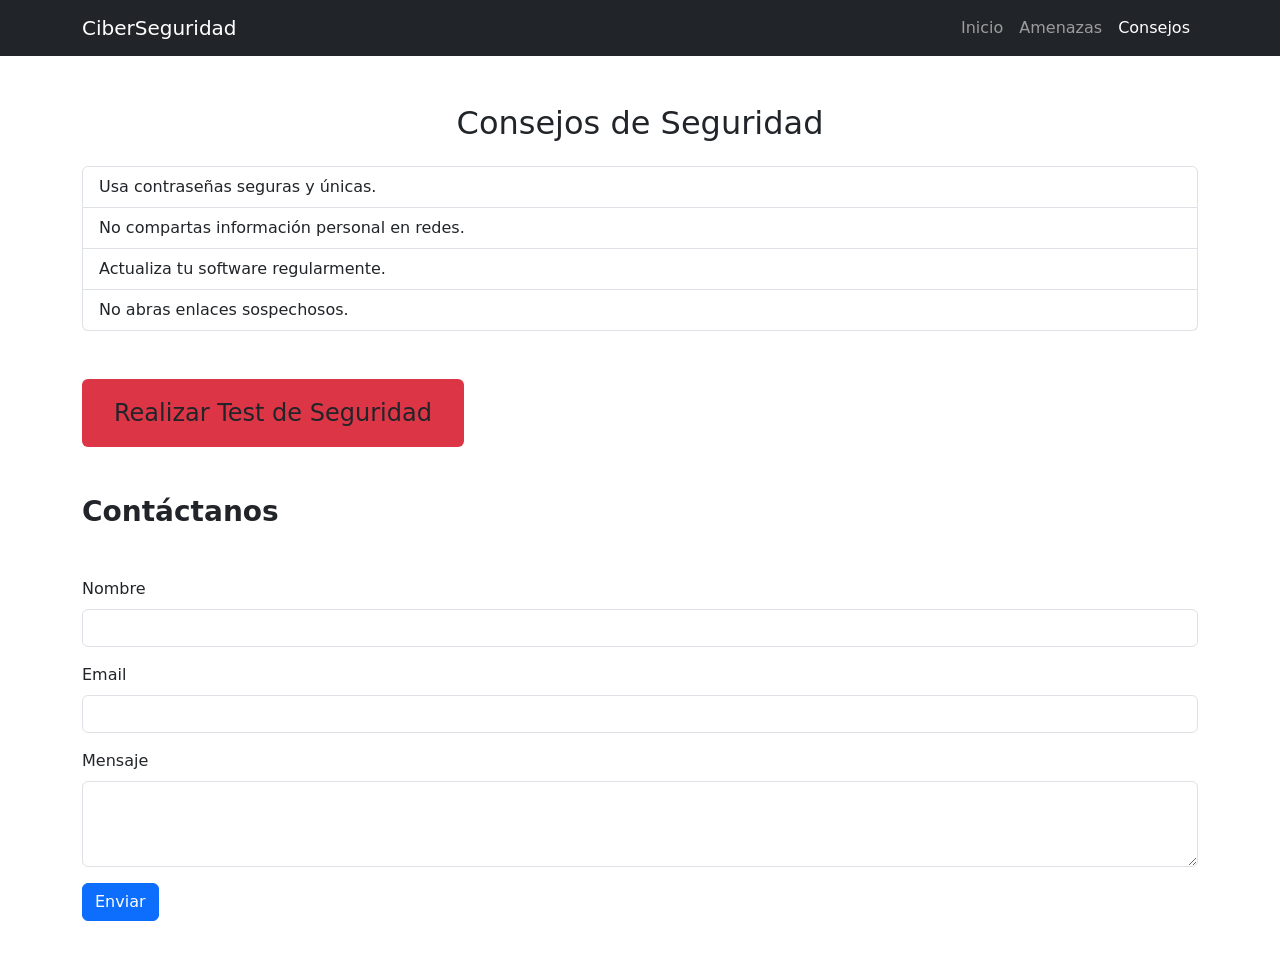
<file: consejos.html>
<!DOCTYPE html>
<html lang="es">
  <head>
    <meta charset="UTF-8" />
    <meta name="viewport" content="width=device-width, initial-scale=1.0" />
    <title>Consejos de Seguridad</title>
    <link
      href="https://cdn.jsdelivr.net/npm/bootstrap@5.3.3/dist/css/bootstrap.min.css"
      rel="stylesheet"
    />
    <link rel="stylesheet" href="assets/styles.css" />
    <script src="https://code.jquery.com/jquery-3.7.1.min.js"></script>
  </head>
  <body>
    <nav class="navbar navbar-expand-lg navbar-dark bg-dark">
      <div class="container">
        <a class="navbar-brand" href="#">CiberSeguridad</a>
        <button
          class="navbar-toggler"
          type="button"
          data-bs-toggle="collapse"
          data-bs-target="#navbarNav"
        >
          <span class="navbar-toggler-icon"></span>
        </button>
        <div class="collapse navbar-collapse" id="navbarNav">
          <ul class="navbar-nav ms-auto">
            <li class="nav-item">
              <a class="nav-link" href="index.html">Inicio</a>
            </li>
            <li class="nav-item">
              <a class="nav-link" href="amenazas.html">Amenazas</a>
            </li>
            <li class="nav-item">
              <a class="nav-link active" href="#">Consejos</a>
            </li>
          </ul>
        </div>
      </div>
    </nav>

    <div class="container my-5">
      <h2 class="mb-4 text-center">Consejos de Seguridad</h2>
      <ul class="list-group mb-4" id="listaConsejos">
        <li class="list-group-item">Usa contraseñas seguras y únicas.</li>
        <li class="list-group-item">
          No compartas información personal en redes.
        </li>
        <li class="list-group-item">Actualiza tu software regularmente.</li>
        <li class="list-group-item">No abras enlaces sospechosos.</li>
      </ul>

      

      <!-- Botón y modal del test -->
      <button
        class="btn btn-test mt-4"
        data-bs-toggle="modal"
        data-bs-target="#testModal"
      >
        Realizar Test de Seguridad
      </button>

      <div class="modal fade" id="testModal" tabindex="-1">
        <div class="modal-dialog">
          <div class="modal-content">
            <div class="modal-header">
              <h5 class="modal-title">Test de Seguridad</h5>
              <button
                type="button"
                class="btn-close"
                data-bs-dismiss="modal"
              ></button>
            </div>
            <div class="modal-body">
              <p>¿Cuál es una contraseña segura?</p>
              <select class="form-select" id="respuesta">
                <option value="1">123456</option>
                <option value="2">Tu nombre y apellido</option>
                <option value="3">
                  Combinación de letras, números y símbolos
                </option>
              </select>
              <div id="resultado" class="mt-3"></div>
            </div>
            <div class="modal-footer">
              <button class="btn btn-primary" id="verResultado">
                Ver Resultado
              </button>
            </div>
          </div>
        </div>
      </div>

      <!-- Formulario de contacto -->
      <h3 id="contactoFormTitle">Contáctanos</h3>
      <form id="contactoForm">
        <div class="mb-3">
          <label for="nombre" class="form-label">Nombre</label>
          <input type="text" class="form-control" id="nombre" required />
        </div>
        <div class="mb-3">
          <label for="email" class="form-label">Email</label>
          <input type="email" class="form-control" id="email" required />
        </div>
        <div class="mb-3">
          <label for="mensaje" class="form-label">Mensaje</label>
          <textarea
            class="form-control"
            id="mensaje"
            rows="3"
            required
          ></textarea>
        </div>
        <button type="submit" class="btn btn-primary">Enviar</button>
      </form>
      
    </div>
    

    <script src="assets/script.js"></script>
    <script src="https://cdn.jsdelivr.net/npm/bootstrap@5.3.3/dist/js/bootstrap.bundle.min.js"></script>
  </body>
</html>
</file>
<file: assets/styles.css>
/* Estilo personalizado para el botón del test */
.btn-test {
  font-size: 1.5rem;
  padding: 1rem 2rem;
  background-color: #dc3545; /* rojo bootstrap */
  border: none;
}

/* Espaciado extra para el formulario */
#contactoForm {
  margin-top: 3rem;
}

/* Título del formulario */
#contactoFormTitle {
  margin-top: 3rem;
  font-size: 1.75rem;
  font-weight: bold;
}
</file>
